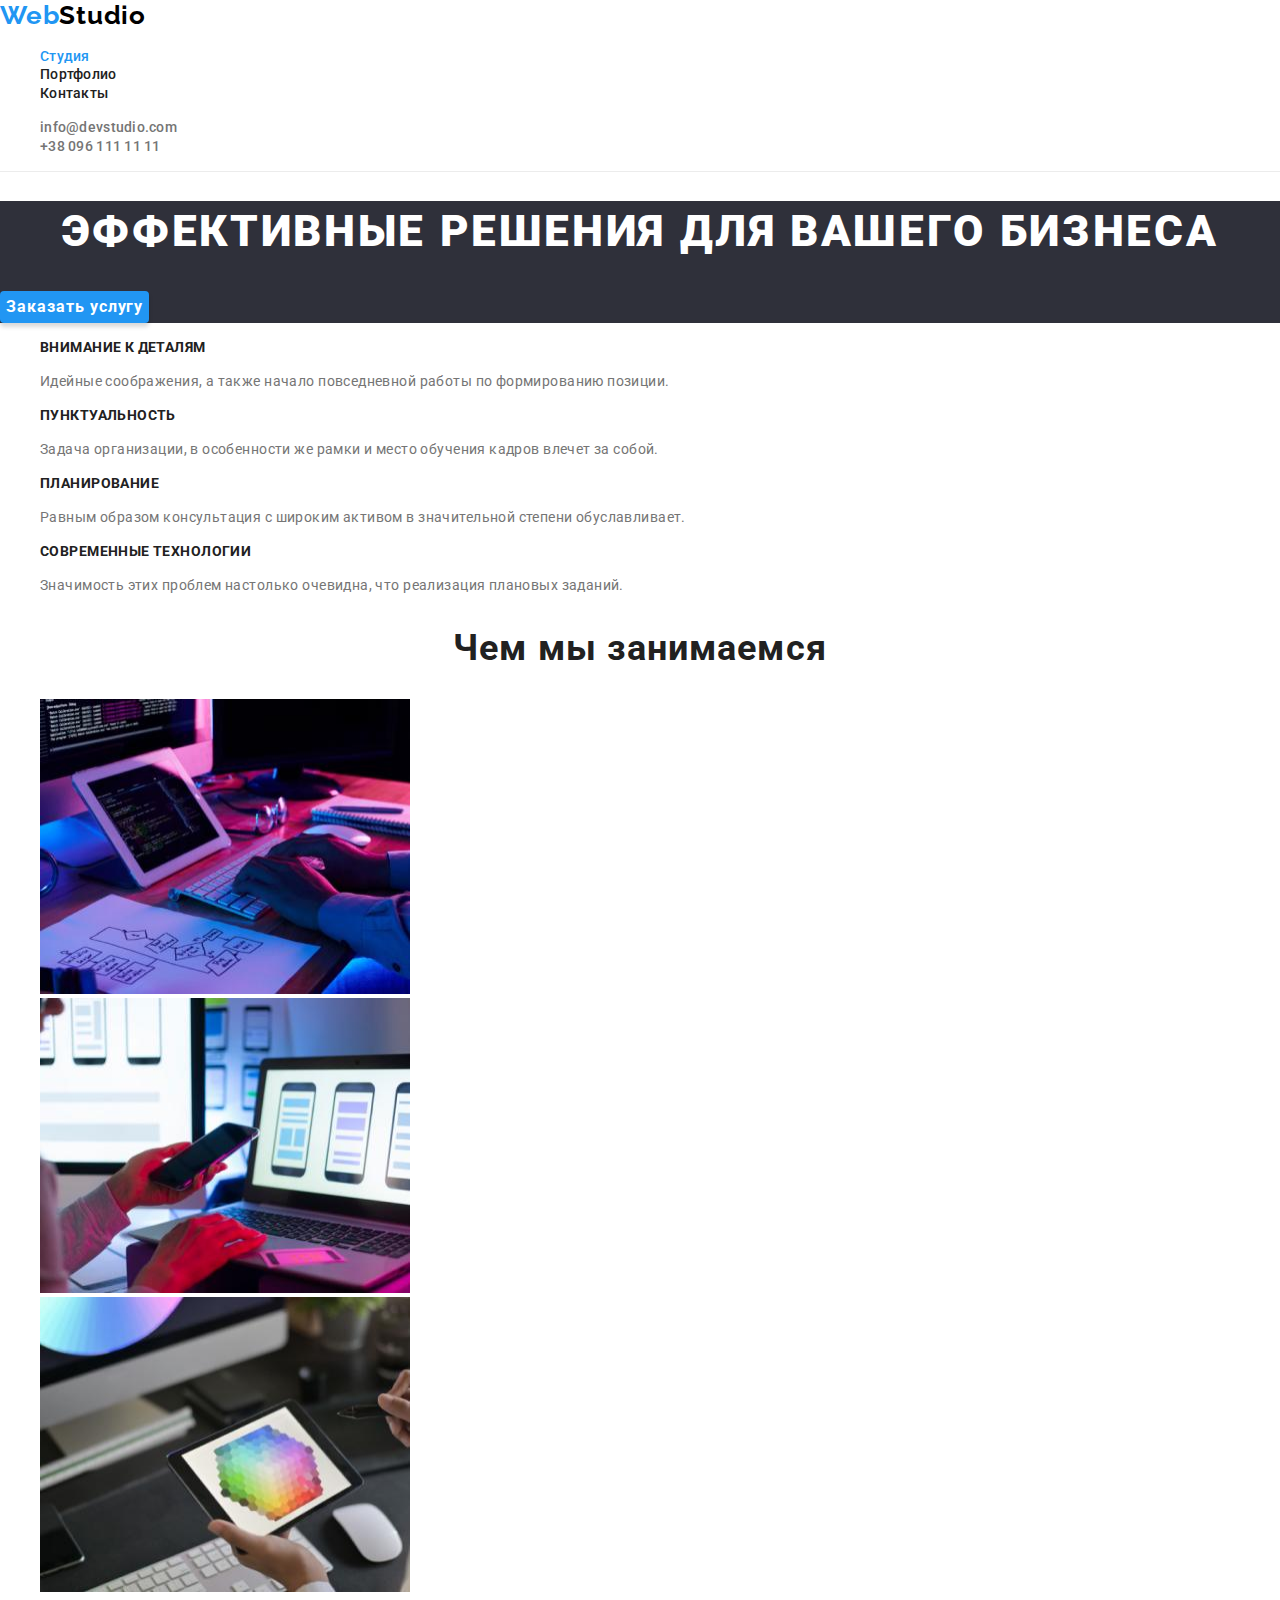
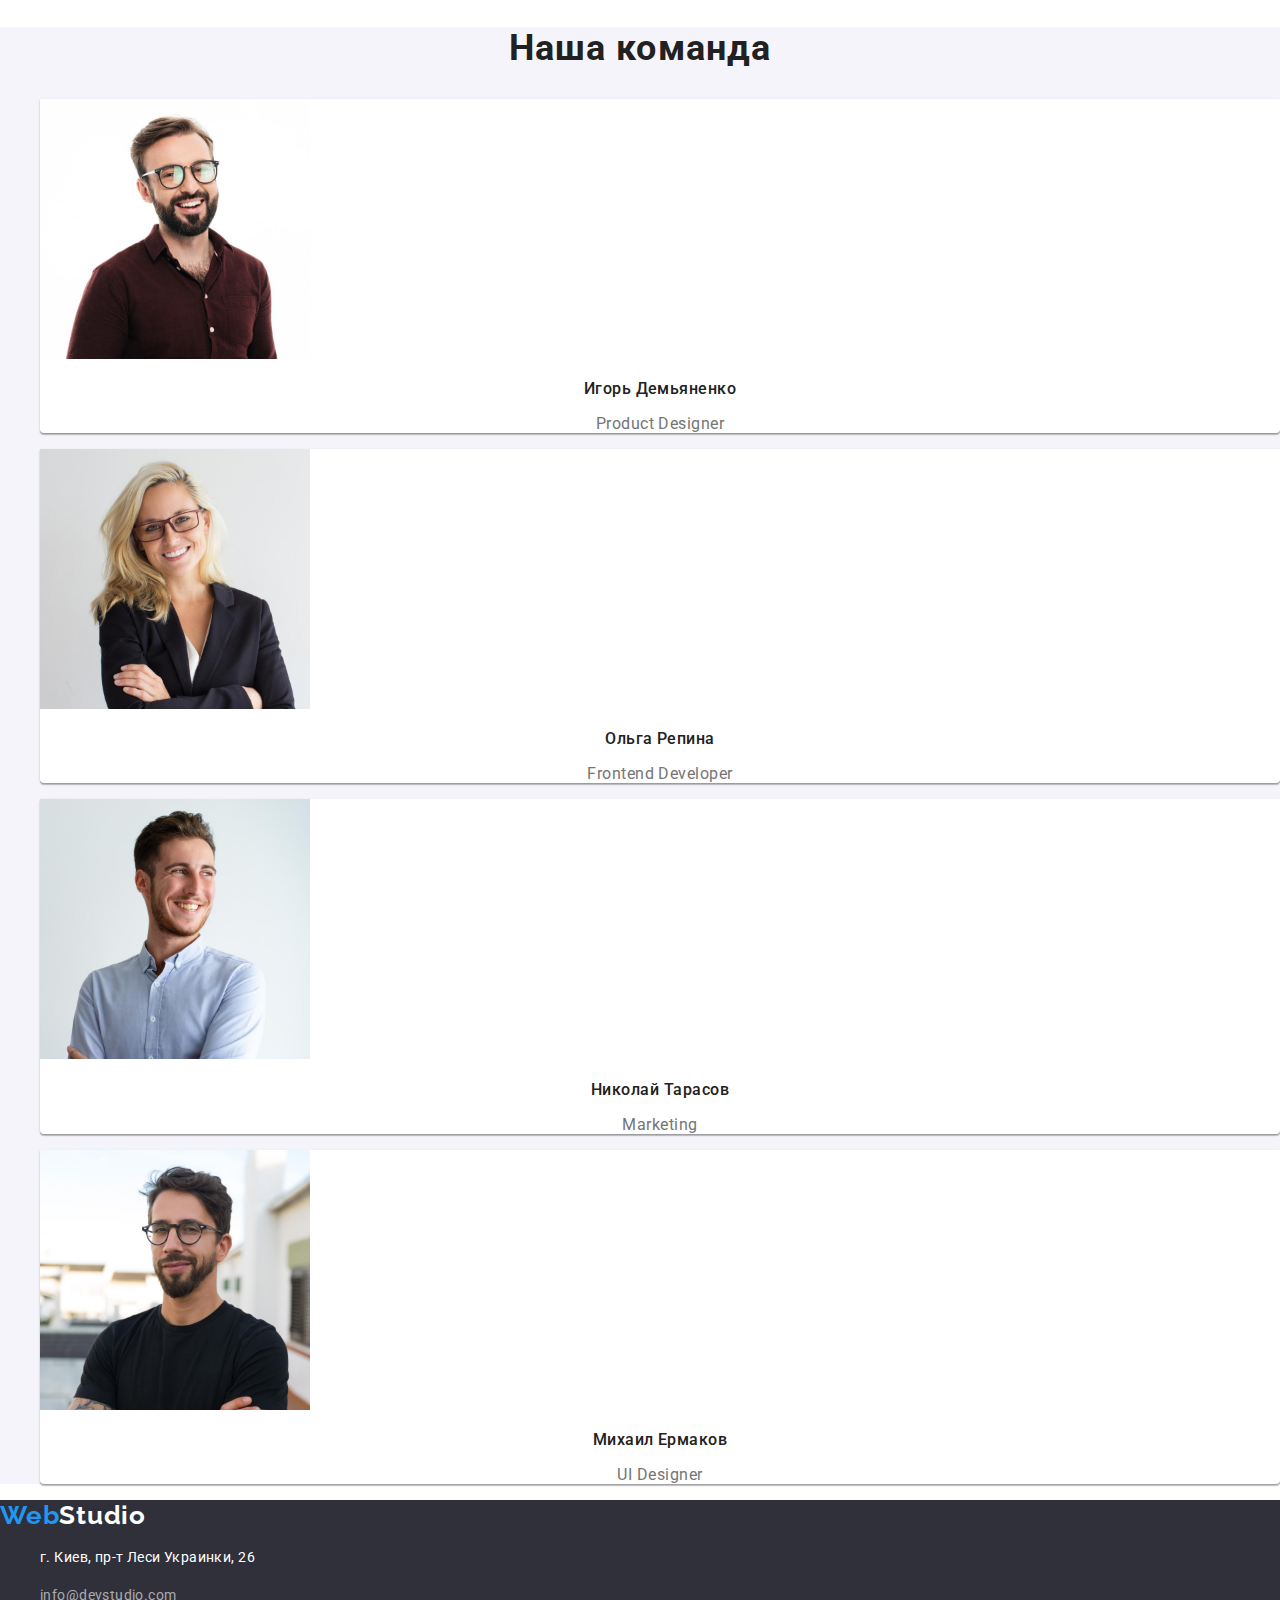
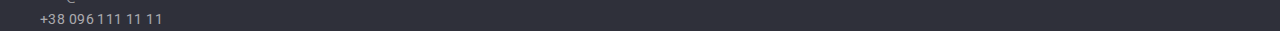
<file: index.html>
<!DOCTYPE html>
<html lang="ru">
<head>
    <meta charset="UTF-8">
    <meta http-equiv="X-UA-Compatible" content="IE=edge">
    <meta name="viewport" content="width=device-width, initial-scale=1.0">
    <title>Студия</title>
    <link rel="preconnect" href="https://fonts.gstatic.com">
    <link href="https://fonts.googleapis.com/css2?family=Raleway:wght@700&family=Roboto:wght@400;500;700;900&display=swap"
        rel="stylesheet">
    <link rel="stylesheet" href="./css/normalize.css">
    <link rel="stylesheet" href="./css/styles.css">
</head>
<body>
    <!-- Головна сторінка -->
        <!-- Шапка -->
    <header class="header"> 
        <!-- Логотип-посилання -->
        <a class="logo" href="./index.html"><span class="logo-span">Web</span>Studio</a>
        <!-- Навігаційна панель посиланнь -->
        <nav class="navigation">
            <ul class="navigation-list">
                <li class="navigation-list-item"><a class="navigation-list-link current" href="./index.html">Студия</a></li>
                <li class="navigation-list-item"><a class="navigation-list-link" href="./portfolio.html">Портфолио</a></li>
                <li class="navigation-list-item"><a class="navigation-list-link" href="">Контакты</a></li>
            </ul>
        </nav>
        <!-- Поки список посиланнь на контакти -->
        <ul class="header-contacts-list">
            <li class="header-contacts-list-item"><a class="header-contacts-link" href="mailto:info@devstudio.com">info@devstudio.com</a></li>
            <li class="header-contacts-list-item"><a class="header-contacts-link" href="tel:+380961111111">+38 096 111 11 11</a></li>
        </ul>
    </header>
    <!-- Головне наповнення сторінки -->
    <main>
        <!-- Секція-герой -->
        <section class="section-hero">
            <h1 class="section-hero-header">Эффективные решения для вашего бизнеса</h1>
            <button class="section-hero-button" type="button">Заказать услугу</button>
        </section>
        <!-- Секція-переваги -->
        <section class="advantages">
            <h2 class="advantages-header">Преимущества</h2>
            <!-- Список переваг -->
            <ul class="advantages-list">
                <li class="advantages-list-item">
                    <h3 class="advantages-list-item-header">Внимание к деталям</h3>
                    <p class="advantages-list-item-text">Идейные соображения, а также начало повседневной работы по формированию позиции.</p>
                </li>
                <li class="advantages-list-item">
                    <h3 class="advantages-list-item-header">Пунктуальность</h3>
                    <p class="advantages-list-item-text">Задача организации, в особенности же рамки и место обучения кадров влечет за собой.</p>
                </li>
                <li class="advantages-list-item">
                    <h3 class="advantages-list-item-header">Планирование</h3>
                    <p class="advantages-list-item-text">Равным образом консультация с широким активом в значительной степени обуславливает.</p>
                </li>
                <li class="advantages-list-item">
                    <h3 class="advantages-list-item-header">Современные технологии</h3>
                    <p class="advantages-list-item-text">Значимость этих проблем настолько очевидна, что реализация плановых заданий.</p>
                </li>
            </ul>
        </section>
        <!-- Секція-Що ми робимо -->
        <section class="what-we-do">
            <h2 class="section-header">Чем мы занимаемся</h2>
            <!-- Поки це список,можливо, зображеннь-посиланнь -->
            <ul class="what-we-do-list">
                <li class="what-we-do-list-item"><a href="./portfolio.html"><img src="./images/index/what-we-do/what-we-do-1.jpg" alt="Процесс написания кода" height="295" width="370"></a></li>
                <li class="what-we-do-list-item"><a href="./portfolio.html"><img src="./images/index/what-we-do/what-we-do-2.jpg" alt="Процесс работы с дизайном мобильного приложения" height="295" width="370"></a></li>
                <li class="what-we-do-list-item"><a href="./portfolio.html"><img src="./images/index/what-we-do/what-we-do-3.jpg" alt="Процесс работы с палитрой цветов на планшете" height="295" width="370"></a></li>
            </ul>
        </section>
        <!-- Секція-Наша команда -->
        <section class="our-team">
            <h2 class="section-header">Наша команда</h2>
            <!-- Список карток членів команди -->
            <ul class="our-team-cards-list">
                <li class="our-team-card">
                    <img src="./images/index/team/ihor.jpg" alt="Игорь Демьяненко" width="270" height="260">
                    <h3 class="our-team-card-name">Игорь Демьяненко</h3>
                    <p class="our-team-card-job" lang="en">Product Designer</p>
                </li>
                <li class="our-team-card">
                    <img src="./images/index/team/olha.jpg" alt="Ольга Репина" width="270" height="260">
                    <h3 class="our-team-card-name">Ольга Репина</h3>
                    <p class="our-team-card-job" lang="en">Frontend Developer</p>
                </li>
                <li class="our-team-card">
                    <img src="./images/index/team/mykola.jpg" alt="Николай Тарасов" width="270" height="260">
                    <h3 class="our-team-card-name">Николай Тарасов</h3>
                    <p class="our-team-card-job" lang="en">Marketing</p>
                </li>
                <li class="our-team-card">
                    <img src="./images/index/team/mykhailo.jpg" alt="Михаил Ермаков" width="270" height="260">
                    <h3 class="our-team-card-name">Михаил Ермаков</h3>
                    <p class="our-team-card-job" lang="en">UI Designer</p>
                </li>
            </ul>
        </section>
    </main>
    <!-- Підвал -->
    <footer class="footer">
        <!-- Логотип-посилання -->
        <a class="footer-logo" href="./index.html"><span class="logo-span">Web</span>Studio</a> <!--для майбутньої ситилізації-->
        <!-- Контакти -->
        <address class="footer-address">
            <!-- Поки список посиланнь на контакти -->
            <ul class="footer-addres-list">
                <li class="footer-address-list-item"><p>г. Киев, пр-т Леси Украинки, 26</p></li>
                <li class="footer-address-list-item"><a class="footer-address-contacts-link" href="mailto:info@devstudio.com">info@devstudio.com</a></li>
                <li class="footer-address-list-item"><a class="footer-address-contacts-link" href="tel:+380961111111">+38 096 111 11 11</a></li>
            </ul>
        </address>
    </footer>
</body>
</html>
</file>
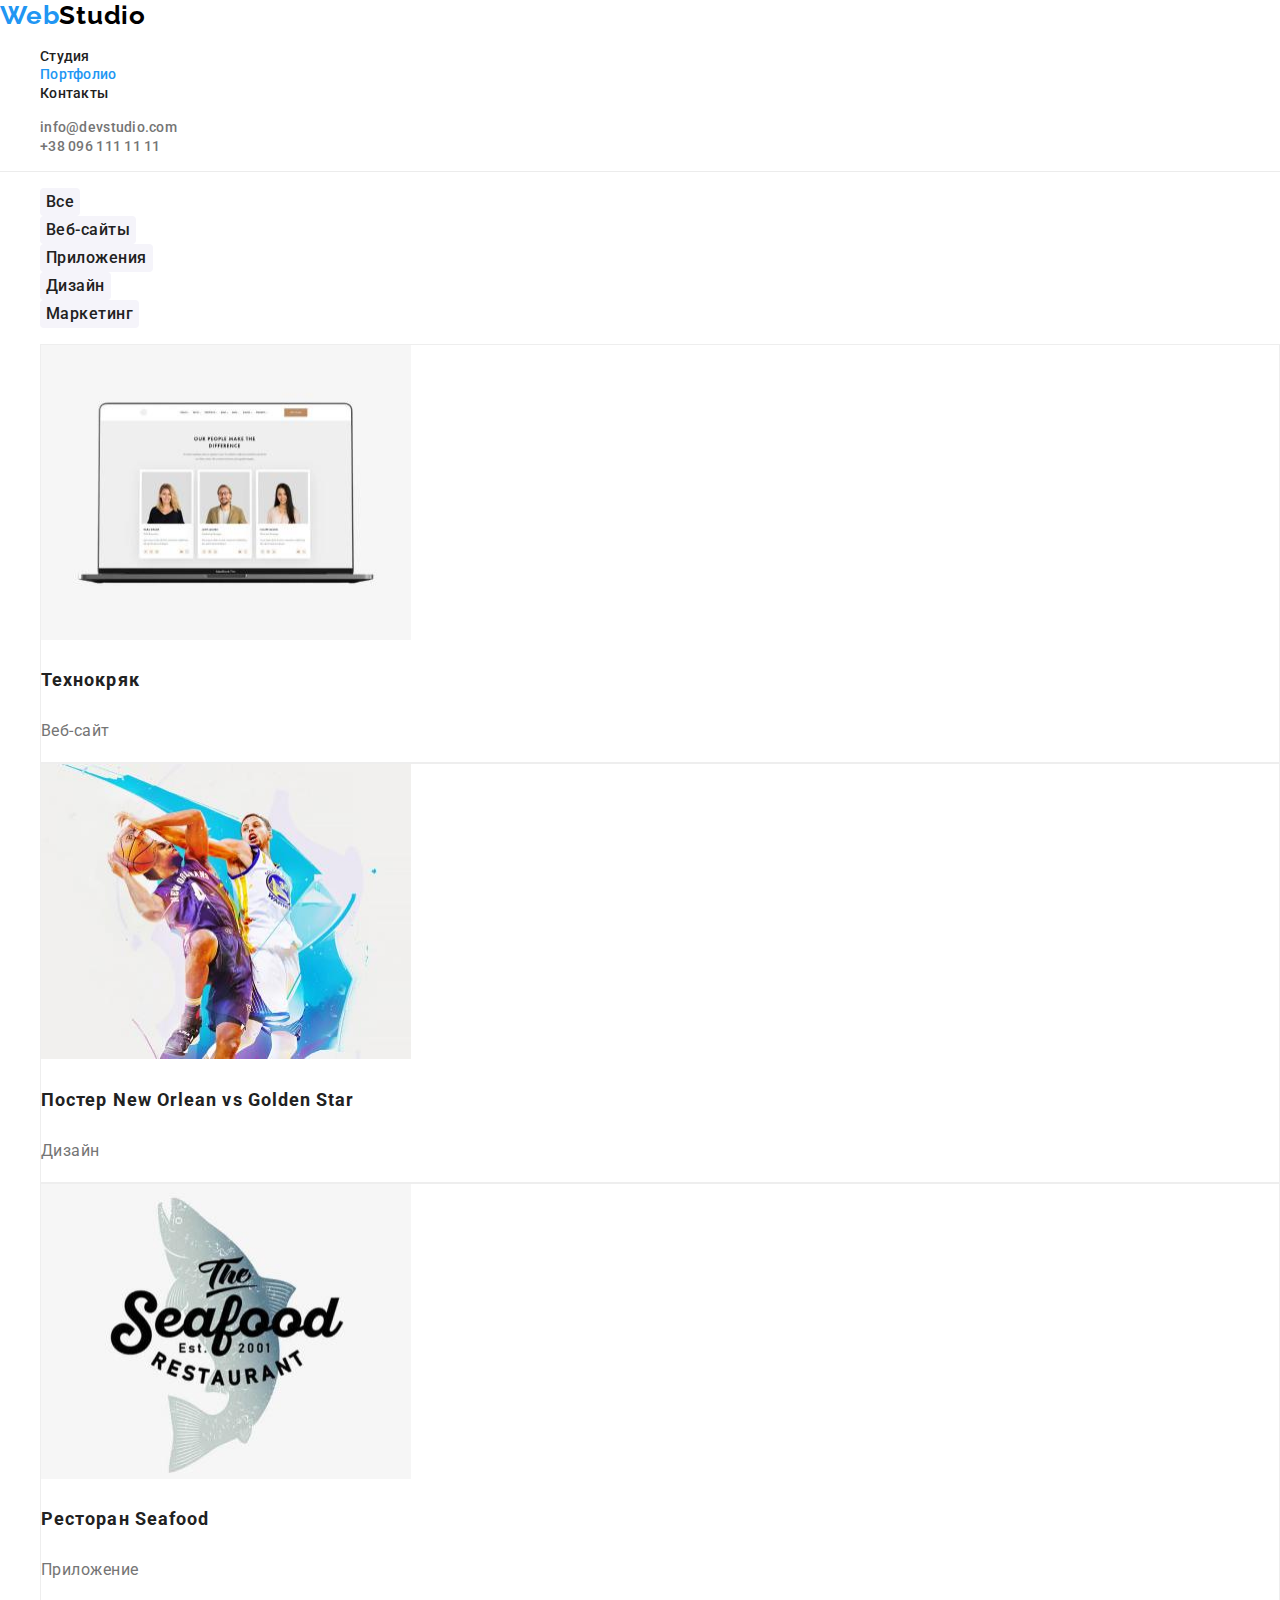
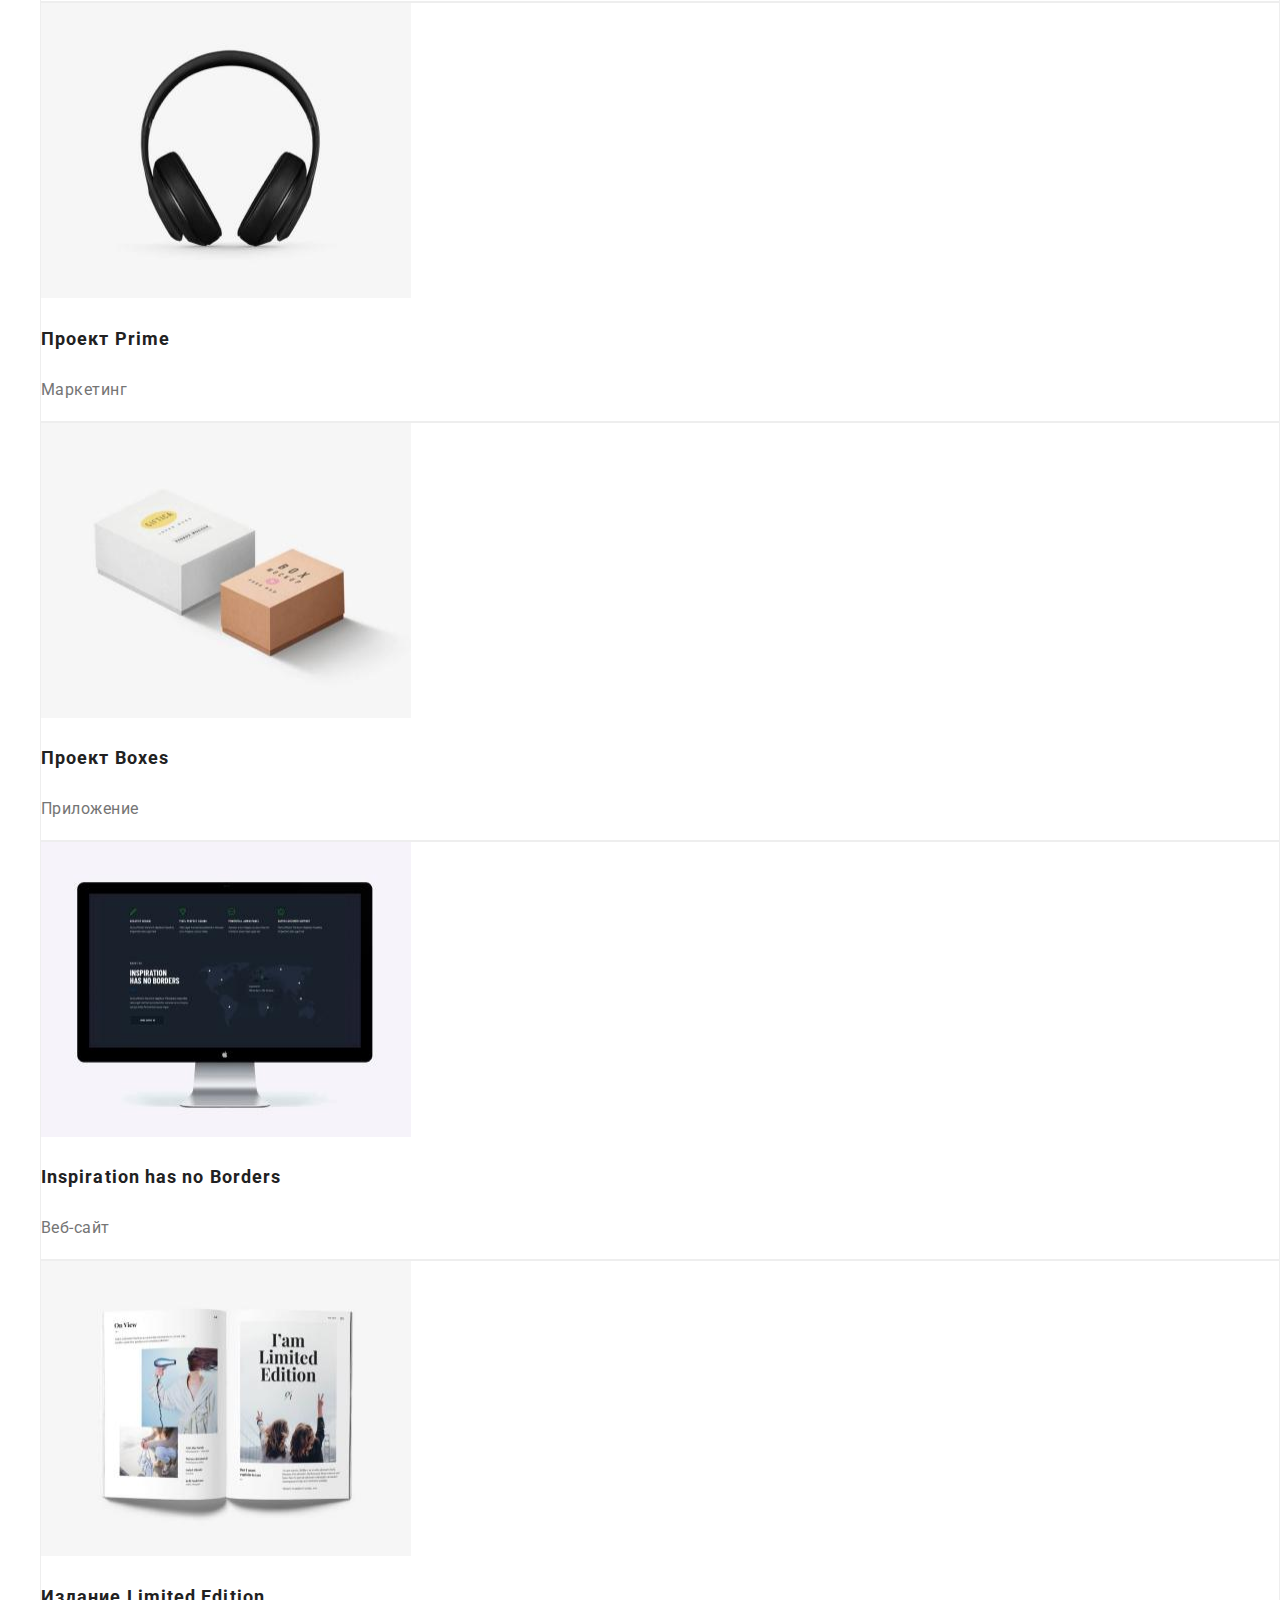
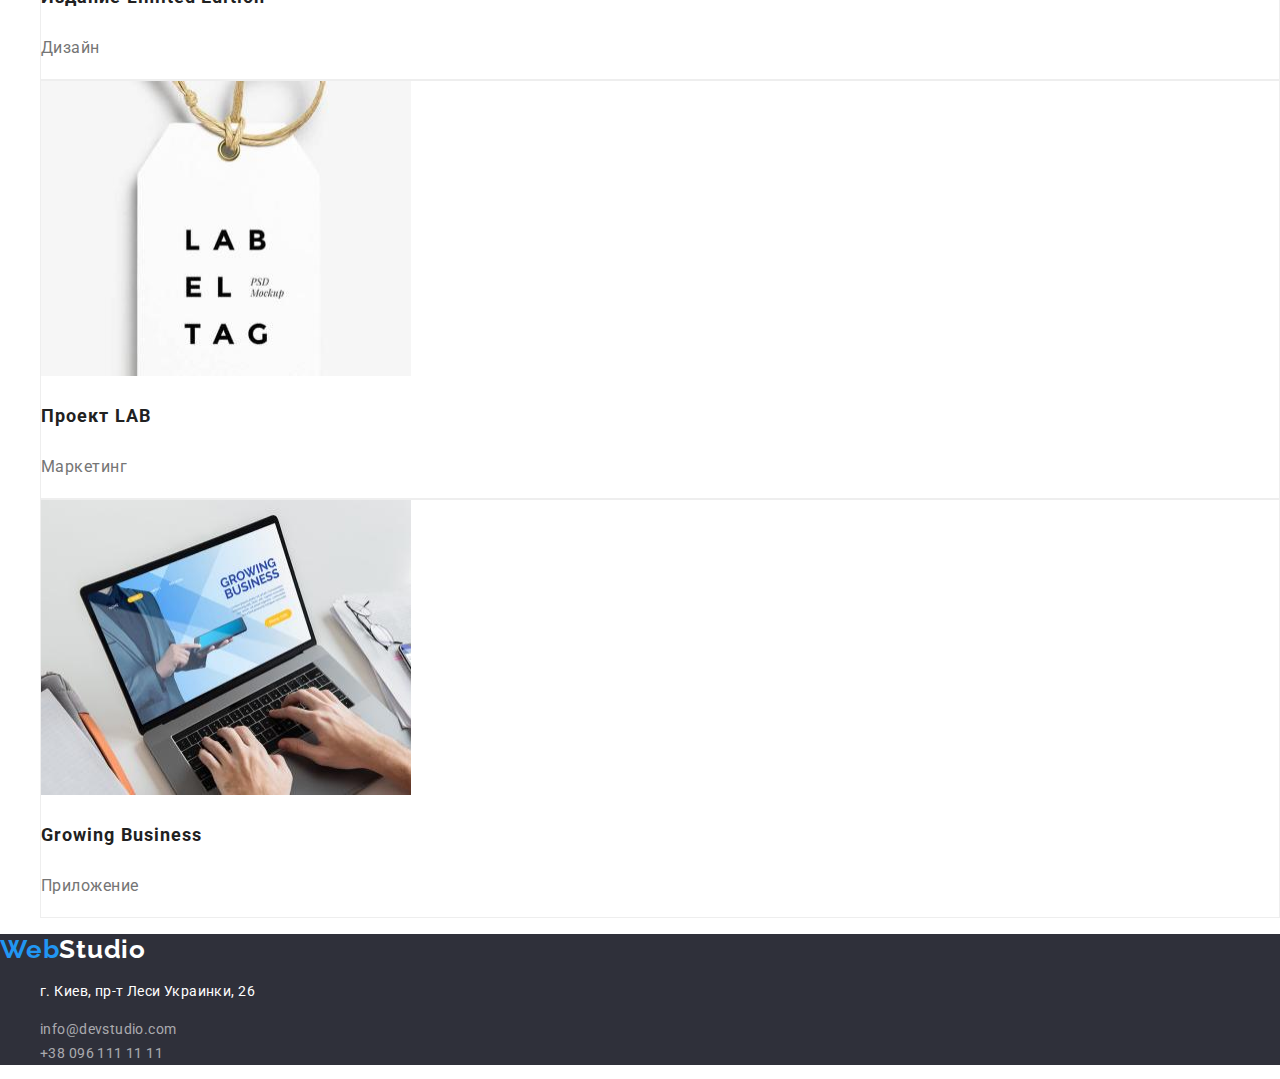
<file: portfolio.html>
<!DOCTYPE html>
<html lang="ru">
<head>
    <meta charset="UTF-8">
    <meta http-equiv="X-UA-Compatible" content="IE=edge">
    <meta name="viewport" content="width=device-width, initial-scale=1.0">
    <title>Портфолио</title>
    <link rel="preconnect" href="https://fonts.gstatic.com">
    <link href="https://fonts.googleapis.com/css2?family=Raleway:wght@700&family=Roboto:wght@400;500;700;900&display=swap"
        rel="stylesheet">
    <link rel="stylesheet" href="./css/normalize.css">
    <link rel="stylesheet" href="./css/styles.css">    
</head>
<body>
    <!-- Шапка -->
    <header class="header">
        <!-- Логотип-посилання -->
        <a class="logo" href="./index.html"><span class="logo-span">Web</span>Studio</a> <!--для майбутньої ситилізації-->
        <!-- Навігаційна панель посиланнь -->
        <nav class="navigation">
            <ul class="navigation-list">
                <li class="navigation-list-item"><a class="navigation-list-link" href="./index.html">Студия</a></li>
                <li class="navigation-list-item"><a class="navigation-list-link current" href="./portfolio.html">Портфолио</a></li>
                <li class="navigation-list-item"><a class="navigation-list-link" href="">Контакты</a></li>
            </ul>
        </nav>
        <!-- Поки список посиланнь на контакти -->
        <ul class="header-contacts-list">
            <li class="header-contacts-list-item"><a class="header-contacts-link" href="mailto:info@devstudio.com">info@devstudio.com</a></li>                    
            <li class="header-contacts-list-item"><a class="header-contacts-link" href="tel:+380961111111">+38 096 111 11 11</a></li>            
        </ul>
    </header>
    <!-- Головний контент сторінки Портфоліо -->
    <main>
        <h1 class="pageheader">Портфолио</h1>
        <!-- Секція-Список фільтрів -->
        <section class="filter">
            <h2 class="filter-header">Фильтры</h2>
            <ul class="filter-list">
                <li class="filter-list-item"><button type="button" class="filter-list-button">Все</button></li>
                <li class="filter-list-item"><button type="button" class="filter-list-button">Веб-сайты</button></li>
                <li class="filter-list-item"><button type="button" class="filter-list-button">Приложения</button></li>
                <li class="filter-list-item"><button type="button" class="filter-list-button">Дизайн</button></li>
                <li class="filter-list-item"><button type="button" class="filter-list-button">Маркетинг</button></li>
            </ul>
        </section>
        <!-- Секція-Наші продукти -->
        <section class="products">
            <h2 class="products-header">Нашы продукты</h2> <!--стане прозорим-->
            <ul class="products-list">
                <li class="products-list-item">
                    <a href=""><img class="products-list-img" src="./images/portfolio/products/product-1.jpg" alt="Сайт на экране ноутбука" width="370" height="295"></a>
                    <h3 class="products-list-header">Технокряк</h3>
                    <p class="products-list-text">Веб-сайт</p>
                </li>
                <li class="products-list-item">
                    <a href=""><img class="products-list-img" src="./images/portfolio/products/product-2.jpg" alt="Игра в баскетбол" width="370" height="295"></a>
                    <h3 class="products-list-header">Постер New Orlean vs Golden Star</h3>
                    <p class="products-list-text">Дизайн</p>
                </li>
                <li class="products-list-item">
                    <a href=""><img class="products-list-img" src="./images/portfolio/products/product-3.jpg" alt="Логотип ресторана морской еды" width="370" height="295"></a>
                    <h3 class="products-list-header">Ресторан Seafood</h3>
                    <p class="products-list-text">Приложение</p>
                </li>
                <li class="products-list-item">
                    <a href=""><img class="products-list-img" src="./images/portfolio/products/product-4.jpg" alt="Чорные беспроводные наушники" width="370" height="295"></a>
                    <h3 class="products-list-header">Проект Prime</h3>
                    <p class="products-list-text">Маркетинг</p>
                </li>
                <li class="products-list-item">
                    <a href=""><img class="products-list-img" src="./images/portfolio/products/product-5.jpg" alt="Большая белая коробка и маленькая коричневая коробка" width="370" height="295"></a>
                    <h3 class="products-list-header">Проект Boxes</h3>
                    <p class="products-list-text">Приложение</p>
                </li>
                <li class="products-list-item">
                    <a href=""><img class="products-list-img" src="./images/portfolio/products/product-6.jpg" alt="Сайт на экране монитора" width="370" height="295"></a>
                    <h3 class="products-list-header">Inspiration has no Borders</h3>
                    <p class="products-list-text">Веб-сайт</p>
                </li>
                <li class="products-list-item">
                    <a href=""><img class="products-list-img" src="./images/portfolio/products/product-7.jpg" alt="Пример дизайна на развороте книги" width="370" height="295"></a>
                    <h3 class="products-list-header">Издание Limited Edition</h3>
                    <p class="products-list-text">Дизайн</p>
                </li>
                <li class="products-list-item">
                    <a href=""><img class="products-list-img" src="./images/portfolio/products/product-8.jpg" alt="Бирка с названием" width="370" height="295"></a>
                    <h3 class="products-list-header">Проект LAB</h3>
                    <p class="products-list-text">Маркетинг</p>
                </li>
                <li class="products-list-item">
                    <a href=""><img class="products-list-img" src="./images/portfolio/products/product-9.jpg" alt="процес работы над дизайном на ноутбуке" width="370" height="295"></a>
                    <h3 class="products-list-header">Growing Business</h3>
                    <p class="products-list-text">Приложение</p>
                </li>
            </ul>
        </section>
    </main>

    <footer class="footer">
        <!-- Логотип-посилання -->
        <a class="footer-logo" href="./index.html"><span class="logo-span">Web</span>Studio</a>        
        <!-- Контакти -->
        <address class="footer-address">
            <!-- Поки список посиланнь на контакти -->
            <ul class="footer-addres-list">
                <li class="footer-address-list-item"><p>г. Киев, пр-т Леси Украинки, 26</p></li>                                    
                <li class="footer-address-list-item"><a class="footer-address-contacts-link" href="mailto:info@devstudio.com">info@devstudio.com</a></li>                        
                <li class="footer-address-list-item"><a class="footer-address-contacts-link" href="tel:+380961111111">+38 096 111 11 11</a></li>                        
            </ul>
        </address>
    </footer>
</body>
</html>
</file>
<file: css/styles.css>
body {
  font-family: 'Roboto', sans-serif;
  background-color: #fff;
  color: #212121;
}
/* Шапка */

.header {
  border-bottom: 1px solid #ececec;
}

.logo {
  font-family: Raleway;
  font-style: normal;
  font-weight: bold;
  font-size: 26px;
  line-height: 31px;
  letter-spacing: 0.03em;
  color: #000;
  text-decoration: none;
}
.logo-span {
  font-family: Raleway;
  font-style: normal;
  font-weight: bold;
  font-size: 26px;
  line-height: 31px;
  letter-spacing: 0.03em;
  color: #2196f3;
}
/* 
  .navigation {
}  
  .navigation-list-item {  
}
*/
.navigation-list {
  list-style: none;
}
.navigation-list-link {
  font-style: normal;
  font-weight: 500;
  font-size: 14px;
  line-height: 16px;
  letter-spacing: 0.02em;
  text-decoration: none;
  color: #212121;
}

.navigation-list-link:hover,
.navigation-list-link:focus,
.header-contacts-link:hover,
.header-contacts-link:focus {
  color: #2196f3;
}
.navigation-list-link.current {
  color: #2196f3;
}

/*  
  .header-contacts-list-item {    
}
*/
.header-contacts-list {
  list-style: none;
}
.header-contacts-link {
  font-style: normal;
  font-weight: 500;
  font-size: 14px;
  line-height: 16px;
  letter-spacing: 0.02em;
  text-decoration: none;
  color: #757575;
}

/* Головний контент сторінки index.html */
/* Секція-Герой */
.section-hero {
  background-color: #2f303a;
}
.section-hero-header {
  font-style: normal;
  font-weight: 900;
  font-size: 44px;
  line-height: 60px;
  text-align: center;
  letter-spacing: 0.06em;
  text-transform: uppercase;
  color: #fff;
}
.section-hero-button {
  cursor: pointer;
  background: #2196f3;
  font-style: normal;
  font-weight: bold;
  font-size: 16px;
  line-height: 30px;
  display: flex;
  align-items: center;
  text-align: center;
  letter-spacing: 0.06em;
  color: #fff;
  border: none;
  box-shadow: 0px 4px 4px rgba(0, 0, 0, 0.15);
  border-radius: 4px;
}
.section-hero-button:hover,
.section-hero-button:focus {
  background-color: #188ce8;
}

/* Секція-Переваги */
/* .advantages {
}*/
.advantages-header {
  display: none;
}
.advantages-list {
  list-style: none;
}
.advantages-list-item-header {
  font-style: normal;
  font-weight: bold;
  font-size: 14px;
  line-height: 16px;
  letter-spacing: 0.03em;
  text-transform: uppercase;
}
.advantages-list-item-text {
  font-style: normal;
  font-weight: normal;
  font-size: 14px;
  line-height: 24px;
  letter-spacing: 0.03em;
  color: #757575;
}
/* Заголовки двох секцій "Що ми робимо" та "Наша команда" */
.section-header {
  font-style: normal;
  font-weight: bold;
  font-size: 36px;
  line-height: 42px;
  text-align: center;
  letter-spacing: 0.03em;
}
/* Секція-Що ми робимо */
/* .what-we-do {
 }
  */
.what-we-do-list {
  list-style: none;
}
/* Секція-Наша команда */
.our-team {
  background: #f5f4fa;
}
.our-team-cards-list {
  list-style: none;
}
.our-team-card {
  background: #ffffff;
  box-shadow: 0px 1px 3px rgba(0, 0, 0, 0.12), 0px 1px 1px rgba(0, 0, 0, 0.14),
    0px 2px 1px rgba(0, 0, 0, 0.2);
  border-radius: 0px 0px 4px 4px;
}
.our-team-card-name {
  font-style: normal;
  font-weight: 500;
  font-size: 16px;
  line-height: 19px;
  text-align: center;
  letter-spacing: 0.03em;
}
.our-team-card-job {
  font-style: normal;
  font-weight: normal;
  font-size: 16px;
  line-height: 19px;
  text-align: center;
  letter-spacing: 0.03em;
  color: #757575;
}
/* Сторінка Портфоліо */
/* Секція-Фільтри */
/* .filter {
} */
.pageheader,
.filter-header,
.products-header {
  display: none;
}
.filter-list {
  list-style: none;
}
.filter-list-button {
  cursor: pointer;
  background: #f5f4fa;
  border: none;
  border-radius: 4px;
  font-family: Roboto;
  font-style: normal;
  font-weight: 500;
  font-size: 16px;
  line-height: 26px;
  text-align: center;
  letter-spacing: 0.03em;
  color: #212121;
}
.filter-list-button:hover,
.filter-list-button:focus {
  background: #2196f3;
  color: #fff;
}

/* Секція-Наші продукти */
.products-list {
  list-style: none;
}
.products-list-item {
  border: 1px solid #eeeeee;
  box-sizing: border-box;
}
.products-list-header {
  font-style: normal;
  font-weight: bold;
  font-size: 18px;
  line-height: 36px;
  letter-spacing: 0.06em;
}
.products-list-text {
  font-style: normal;
  font-weight: normal;
  font-size: 16px;
  line-height: 30px;
  letter-spacing: 0.03em;
  color: #757575;
}

/* Підвал */
.footer {
  background-color: #2f303a;
}
.footer-logo {
  text-decoration: none;
  font-family: Raleway;
  font-style: normal;
  font-weight: bold;
  font-size: 26px;
  line-height: 31px;
  letter-spacing: 0.03em;
  color: #fff;
}
.footer-addres-list {
  list-style: none;
  color: #ffffff;
  font-style: normal;
  font-weight: normal;
  font-size: 14px;
  line-height: 24px;
  letter-spacing: 0.03em;
}
.footer-address-contacts-link {
  text-decoration: none;
  font-style: normal;
  font-weight: normal;
  font-size: 14px;
  line-height: 24px;
  letter-spacing: 0.03em;
  color: rgba(255, 255, 255, 0.6);
}
</file>
